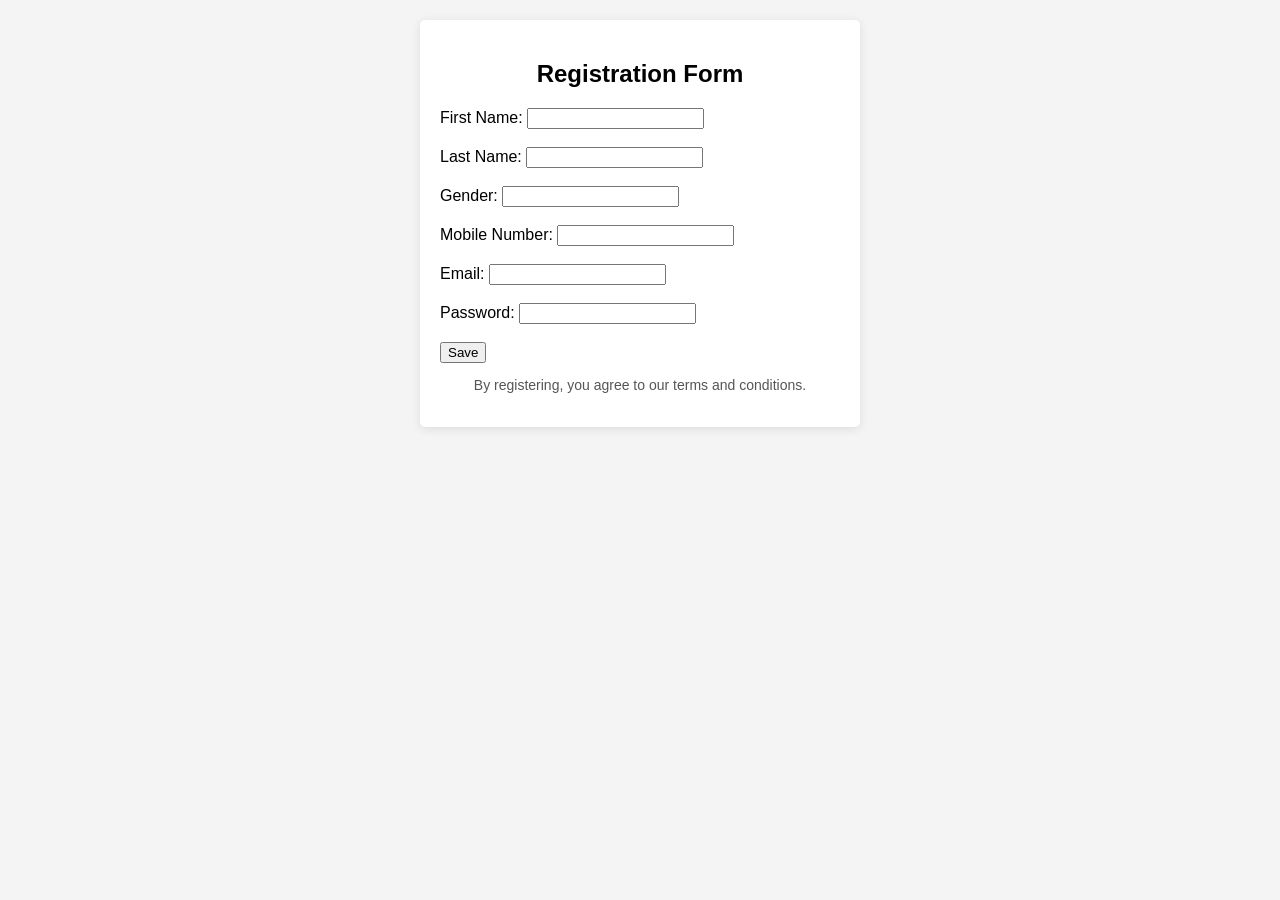
<file: Paricerna/backend/indexform.html>
<!DOCTYPE html>
<html lang="en">
<head>
    <meta charset="UTF-8">
    <meta name="viewport" content="width=device-width, initial-scale=1.0">
    <title>User Registration Form</title>
    <style>
        body {
            font-family: Arial, sans-serif;
            background-color: #f4f4f4;
            margin: 0;
            padding: 20px;
        }
        .form-container {
            background-color: #fff;
            padding: 20px;
            border-radius: 5px;
            box-shadow: 0 2px 10px rgba(0, 0, 0, 0.1);
            max-width: 400px;
            margin: auto;
        }
        .form-container h2 {
            text-align: center;
            margin-bottom: 20px;
        }
        .form-group {
            margin-bottom: 15px;
        }
        .form-group label {
            display: block;
            margin-bottom: 5px;
            font-weight: bold;
        }
        .form-group input,
        .form-group select {
            width: 100%;
            padding: 8px;
            border: 1px solid #ccc;
            border-radius: 4px;
        }
        .form-group input[type="submit"] {
            background-color: #F39C12;
            color: white;
            border: none;
            cursor: pointer;
            padding: 10px 15px;
            font-size: 16px;
        }
        .form-group input[type="submit"]:hover {
            background-color: #e68a00;
        }
        .form-container p {
            text-align: center;
            font-size: 14px;
            color: #555;
        }
    </style>
</head>
<body>

<div class="form-container">
    <h2>Registration Form</h2>
    <form action="indexform.php" method="POST">
        <label for="First_Name">First Name:</label>
        <input type="text" id="First_Name" name="First_Name" required><br><br>
    
        <label for="Last_Name">Last Name:</label>
        <input type="text" id="Last_Name" name="Last_Name" required><br><br>
    
        <label for="Gender">Gender:</label>
        <input type="text" id="Gender" name="Gender" required><br><br>
    
        <label for="Mobile_Number">Mobile Number:</label>
        <input type="text" id="Mobile_Number" name="Mobile_Number" required><br><br>
    
        <label for="Email">Email:</label>
        <input type="email" id="Email" name="Email" required><br><br>
    
        <label for="Password">Password:</label>
        <input type="password" id="Password" name="Password" required><br><br>
    
        <button type="submit" name="save">Save</button>
    </form>
    
    <p>By registering, you agree to our terms and conditions.</p>
</div>

</body>
</html>
</file>
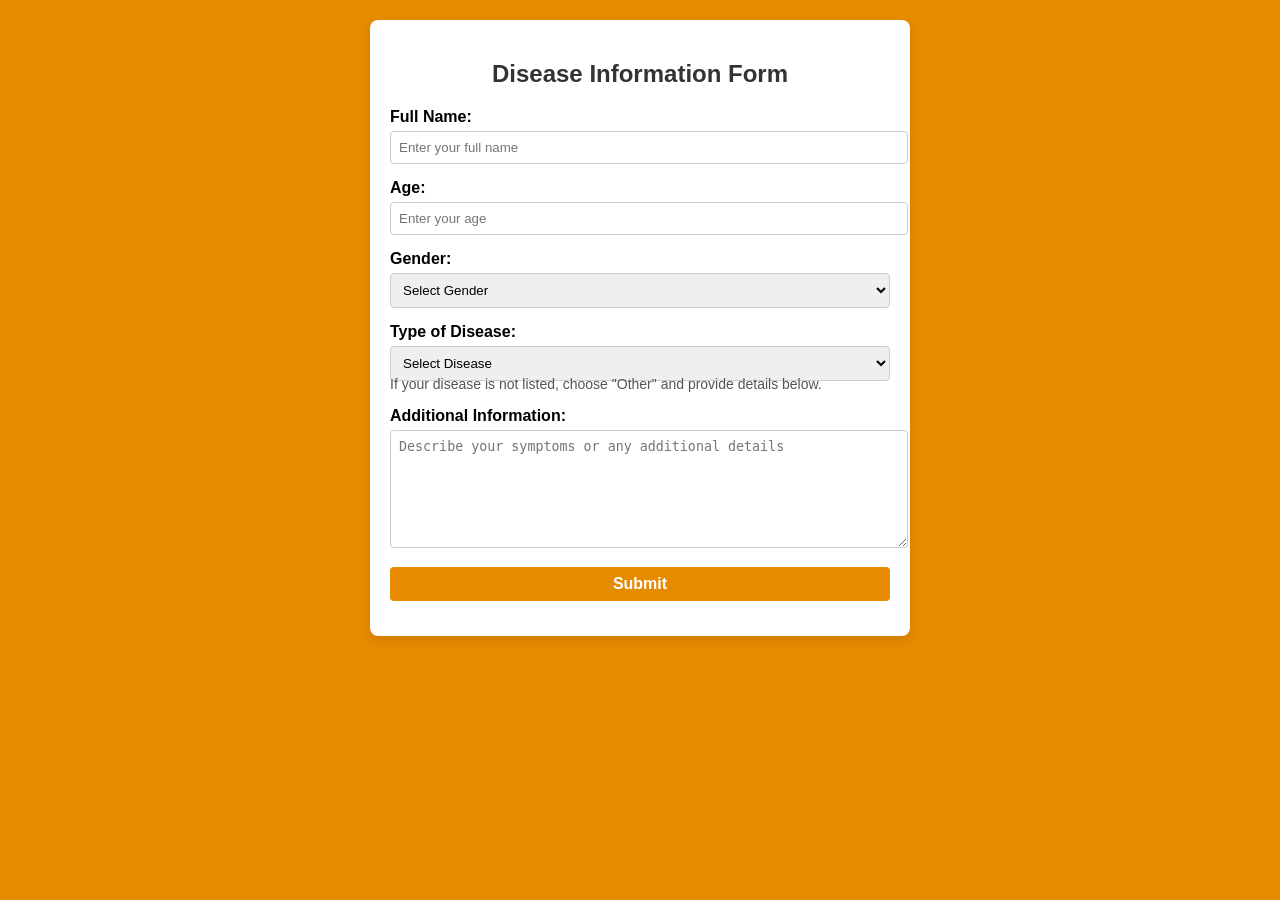
<file: Paricerna/frontend/disease.html>
<!DOCTYPE html>
<html lang="en">
<head>
    <meta charset="UTF-8">
    <meta name="viewport" content="width=device-width, initial-scale=1.0">
    <title>Disease Information Form</title>
    <style>
        /* General Styles */
        body {
            font-family: Arial, sans-serif;
            margin: 0;
            padding: 20px;
            background-color:  #e68a00;
        }

        .form-container {
            max-width: 500px;
            margin: auto;
            background: #fff;
            padding: 20px;
            border-radius: 8px;
            box-shadow: 0 4px 8px rgba(0, 0, 0, 0.1);
        }

        .form-container h2 {
            text-align: center;
            color: #333;
        }

        .form-group {
            margin-bottom: 15px;
        }

        .form-group label {
            display: block;
            font-weight: bold;
            margin-bottom: 5px;
        }

        .form-group input,
        .form-group select,
        .form-group textarea {
            width: 100%;
            padding: 8px;
            border: 1px solid #ccc;
            border-radius: 4px;
        }

        .form-group input[type="submit"] {
            background-color:  #e68a00;
            color: white;
            font-size: 16px;
            font-weight: bold;
            cursor: pointer;
            border: none;
        }

        .form-group input[type="submit"]:hover {
            background-color:  #e68a00;
        }

        .form-group textarea {
            resize: vertical;
            height: 100px;
        }

        .form-note {
            font-size: 14px;
            color: #555;
            margin-top: -5px;
        }
    </style>
</head>
<body>

<div class="form-container">
    <h2>Disease Information Form</h2>
    <form id="diseaseForm" action="index.html" method="post">
        <!-- Personal Information -->
        <div class="form-group">
            <label for="name">Full Name:</label>
            <input type="text" id="name" name="name" placeholder="Enter your full name" required>
        </div>
        
        <div class="form-group">
            <label for="age">Age:</label>
            <input type="number" id="age" name="age" placeholder="Enter your age" required>
        </div>

        <!-- Gender -->
        <div class="form-group">
            <label for="gender">Gender:</label>
            <select id="gender" name="gender" required>
                <option value="">Select Gender</option>
                <option value="male">Male</option>
                <option value="female">Female</option>
                <option value="other">Other</option>
            </select>
        </div>

        <!-- Disease Selection -->
        <div class="form-group">
            <label for="disease">Type of Disease:</label>
            <select id="disease" name="disease" required>
                <option value="">Select Disease</option>
                <option value="fever">Fever</option>
                <option value="diabetes">Diabetes</option>
                <option value="heart_disease">Heart Disease</option>
                <option value="asthma">Asthma</option>
                <option value="skin_infection">Skin Infection</option>
                <option value="other">Other</option>
            </select>
            <p class="form-note">If your disease is not listed, choose "Other" and provide details below.</p>
        </div>

        <!-- Additional Information -->
        <div class="form-group">
            <label for="additional-info">Additional Information:</label>
            <textarea id="additional-info" name="additional-info" placeholder="Describe your symptoms or any additional details"></textarea>
        </div>

        <!-- Submit Button -->
        <div class="form-group">
            <input type="submit" value="Submit">
        </div>
    </form>
</div>

<script>
    document.getElementById("diseaseForm").addEventListener("submit", function(event) {
        event.preventDefault(); // Prevent default submission
        alert("Your information has been submitted successfully! You will receive a mail in a couple of hours from our experts.");
        window.location.href = "index.html"; // Redirect to index.html
    });
</script>

</body>
</html>
</file>
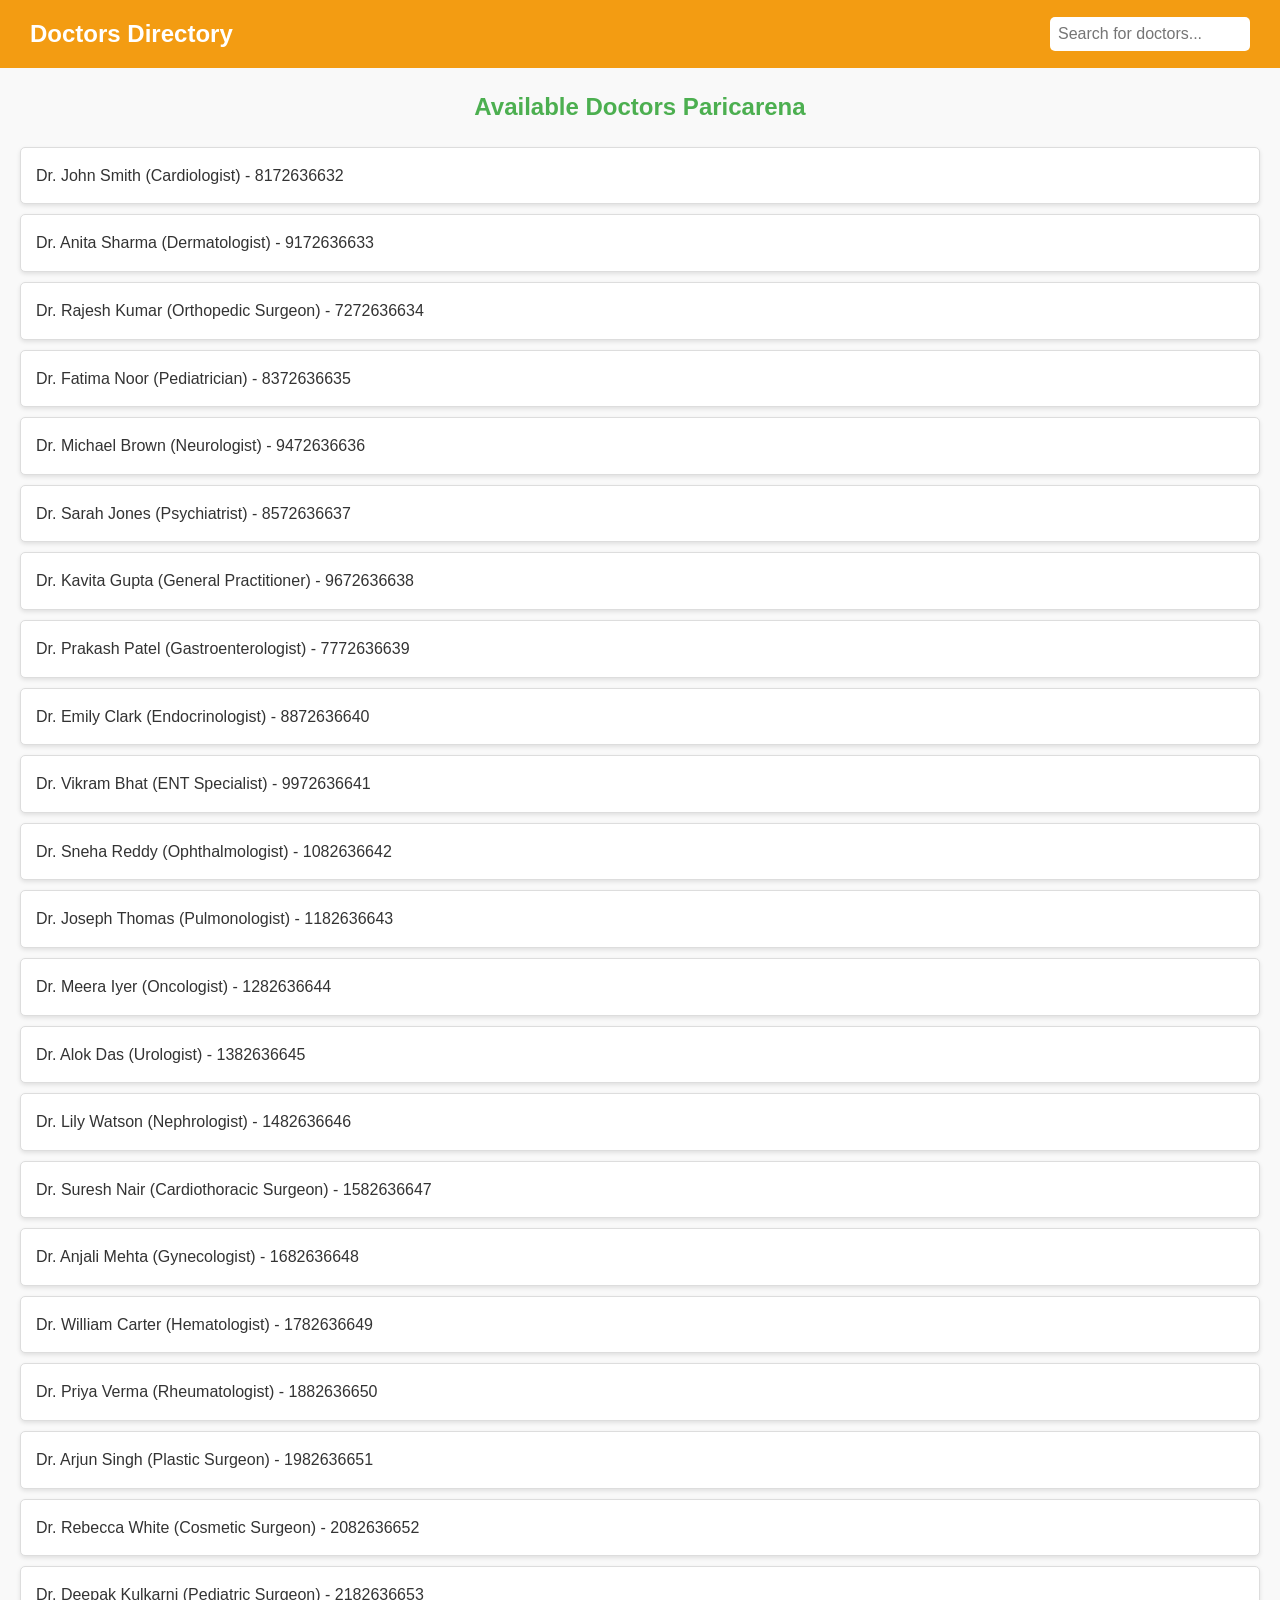
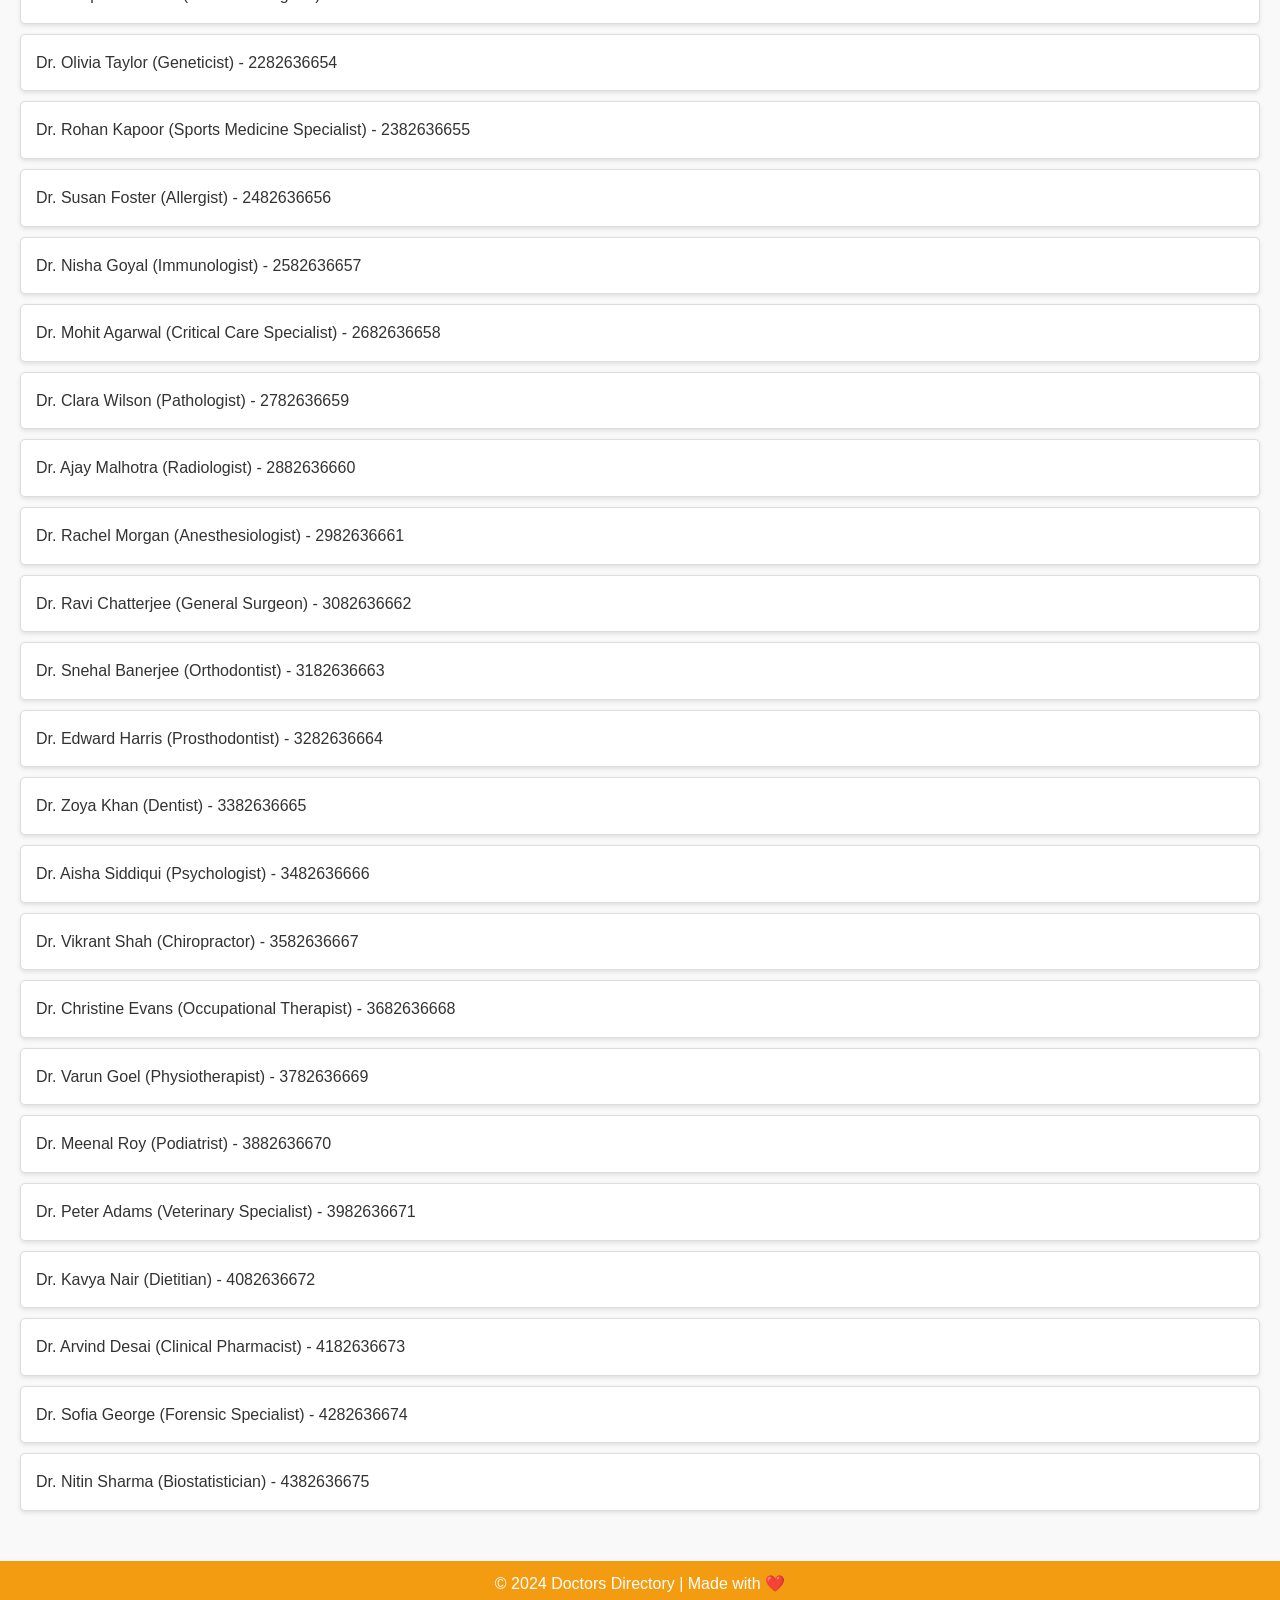
<file: Paricerna/frontend/doctor.html>
<!DOCTYPE html>
<html lang="en">
<head>
  <meta charset="UTF-8">
  <meta name="viewport" content="width=device-width, initial-scale=1.0">
  <title>Doctors Directory</title>
  <link rel="stylesheet" href="doctor.css">
</head>
<body>
  <header class="navbar">
    <div class="logo">Doctors Directory</div>
    <nav class="nav-links">
      <input type="text" id="search-box" placeholder="Search for doctors..." oninput="filterDoctors()">
    </nav>
  </header>

  <main>
    <section id="doctors-list">
      <h2>Available Doctors Paricarena</h2>
      <ul id="doctors">
        <li data-name="Dr. John Smith, Cardiologist, 8172636632">Dr. John Smith (Cardiologist) - 8172636632</li>
        <li data-name="Dr. Anita Sharma, Dermatologist, 9172636633">Dr. Anita Sharma (Dermatologist) - 9172636633</li>
        <li data-name="Dr. Rajesh Kumar, Orthopedic Surgeon, 7272636634">Dr. Rajesh Kumar (Orthopedic Surgeon) - 7272636634</li>
        <li data-name="Dr. Fatima Noor, Pediatrician, 8372636635">Dr. Fatima Noor (Pediatrician) - 8372636635</li>
        <li data-name="Dr. Michael Brown, Neurologist, 9472636636">Dr. Michael Brown (Neurologist) - 9472636636</li>
        <li data-name="Dr. Sarah Jones, Psychiatrist, 8572636637">Dr. Sarah Jones (Psychiatrist) - 8572636637</li>
        <li data-name="Dr. Kavita Gupta, General Practitioner, 9672636638">Dr. Kavita Gupta (General Practitioner) - 9672636638</li>
        <li data-name="Dr. Prakash Patel, Gastroenterologist, 7772636639">Dr. Prakash Patel (Gastroenterologist) - 7772636639</li>
        <li data-name="Dr. Emily Clark, Endocrinologist, 8872636640">Dr. Emily Clark (Endocrinologist) - 8872636640</li>
        <li data-name="Dr. Vikram Bhat, ENT Specialist, 9972636641">Dr. Vikram Bhat (ENT Specialist) - 9972636641</li>
        <li data-name="Dr. Sneha Reddy, Ophthalmologist, 1082636642">Dr. Sneha Reddy (Ophthalmologist) - 1082636642</li>
        <li data-name="Dr. Joseph Thomas, Pulmonologist, 1182636643">Dr. Joseph Thomas (Pulmonologist) - 1182636643</li>
        <li data-name="Dr. Meera Iyer, Oncologist, 1282636644">Dr. Meera Iyer (Oncologist) - 1282636644</li>
        <li data-name="Dr. Alok Das, Urologist, 1382636645">Dr. Alok Das (Urologist) - 1382636645</li>
        <li data-name="Dr. Lily Watson, Nephrologist, 1482636646">Dr. Lily Watson (Nephrologist) - 1482636646</li>
        <li data-name="Dr. Suresh Nair, Cardiothoracic Surgeon, 1582636647">Dr. Suresh Nair (Cardiothoracic Surgeon) - 1582636647</li>
        <li data-name="Dr. Anjali Mehta, Gynecologist, 1682636648">Dr. Anjali Mehta (Gynecologist) - 1682636648</li>
        <li data-name="Dr. William Carter, Hematologist, 1782636649">Dr. William Carter (Hematologist) - 1782636649</li>
        <li data-name="Dr. Priya Verma, Rheumatologist, 1882636650">Dr. Priya Verma (Rheumatologist) - 1882636650</li>
        <li data-name="Dr. Arjun Singh, Plastic Surgeon, 1982636651">Dr. Arjun Singh (Plastic Surgeon) - 1982636651</li>
        <li data-name="Dr. Rebecca White, Cosmetic Surgeon, 2082636652">Dr. Rebecca White (Cosmetic Surgeon) - 2082636652</li>
        <li data-name="Dr. Deepak Kulkarni, Pediatric Surgeon, 2182636653">Dr. Deepak Kulkarni (Pediatric Surgeon) - 2182636653</li>
        <li data-name="Dr. Olivia Taylor, Geneticist, 2282636654">Dr. Olivia Taylor (Geneticist) - 2282636654</li>
        <li data-name="Dr. Rohan Kapoor, Sports Medicine Specialist, 2382636655">Dr. Rohan Kapoor (Sports Medicine Specialist) - 2382636655</li>
        <li data-name="Dr. Susan Foster, Allergist, 2482636656">Dr. Susan Foster (Allergist) - 2482636656</li>
        <li data-name="Dr. Nisha Goyal, Immunologist, 2582636657">Dr. Nisha Goyal (Immunologist) - 2582636657</li>
        <li data-name="Dr. Mohit Agarwal, Critical Care Specialist, 2682636658">Dr. Mohit Agarwal (Critical Care Specialist) - 2682636658</li>
        <li data-name="Dr. Clara Wilson, Pathologist, 2782636659">Dr. Clara Wilson (Pathologist) - 2782636659</li>
        <li data-name="Dr. Ajay Malhotra, Radiologist, 2882636660">Dr. Ajay Malhotra (Radiologist) - 2882636660</li>
        <li data-name="Dr. Rachel Morgan, Anesthesiologist, 2982636661">Dr. Rachel Morgan (Anesthesiologist) - 2982636661</li>
        <li data-name="Dr. Ravi Chatterjee, General Surgeon, 3082636662">Dr. Ravi Chatterjee (General Surgeon) - 3082636662</li>
        <li data-name="Dr. Snehal Banerjee, Orthodontist, 3182636663">Dr. Snehal Banerjee (Orthodontist) - 3182636663</li>
        <li data-name="Dr. Edward Harris, Prosthodontist, 3282636664">Dr. Edward Harris (Prosthodontist) - 3282636664</li>
        <li data-name="Dr. Zoya Khan, Dentist, 3382636665">Dr. Zoya Khan (Dentist) - 3382636665</li>
        <li data-name="Dr. Aisha Siddiqui, Psychologist, 3482636666">Dr. Aisha Siddiqui (Psychologist) - 3482636666</li>
        <li data-name="Dr. Vikrant Shah, Chiropractor, 3582636667">Dr. Vikrant Shah (Chiropractor) - 3582636667</li>
        <li data-name="Dr. Christine Evans, Occupational Therapist, 3682636668">Dr. Christine Evans (Occupational Therapist) - 3682636668</li>
        <li data-name="Dr. Varun Goel, Physiotherapist, 3782636669">Dr. Varun Goel (Physiotherapist) - 3782636669</li>
        <li data-name="Dr. Meenal Roy, Podiatrist, 3882636670">Dr. Meenal Roy (Podiatrist) - 3882636670</li>
        <li data-name="Dr. Peter Adams, Veterinary Specialist, 3982636671">Dr. Peter Adams (Veterinary Specialist) - 3982636671</li>
        <li data-name="Dr. Kavya Nair, Dietitian, 4082636672">Dr. Kavya Nair (Dietitian) - 4082636672</li>
        <li data-name="Dr. Arvind Desai, Clinical Pharmacist, 4182636673">Dr. Arvind Desai (Clinical Pharmacist) - 4182636673</li>
        <li data-name="Dr. Sofia George, Forensic Specialist, 4282636674">Dr. Sofia George (Forensic Specialist) - 4282636674</li>
        <li data-name="Dr. Nitin Sharma, Biostatistician, 4382636675">Dr. Nitin Sharma (Biostatistician) - 4382636675</li>
      </ul>
    </section>
  </main>

  <footer>
    <p>&copy; 2024 Doctors Directory | Made with ❤️</p>
  </footer>

  <script src="doctor.js"></script>
</body>
</html>
</file>
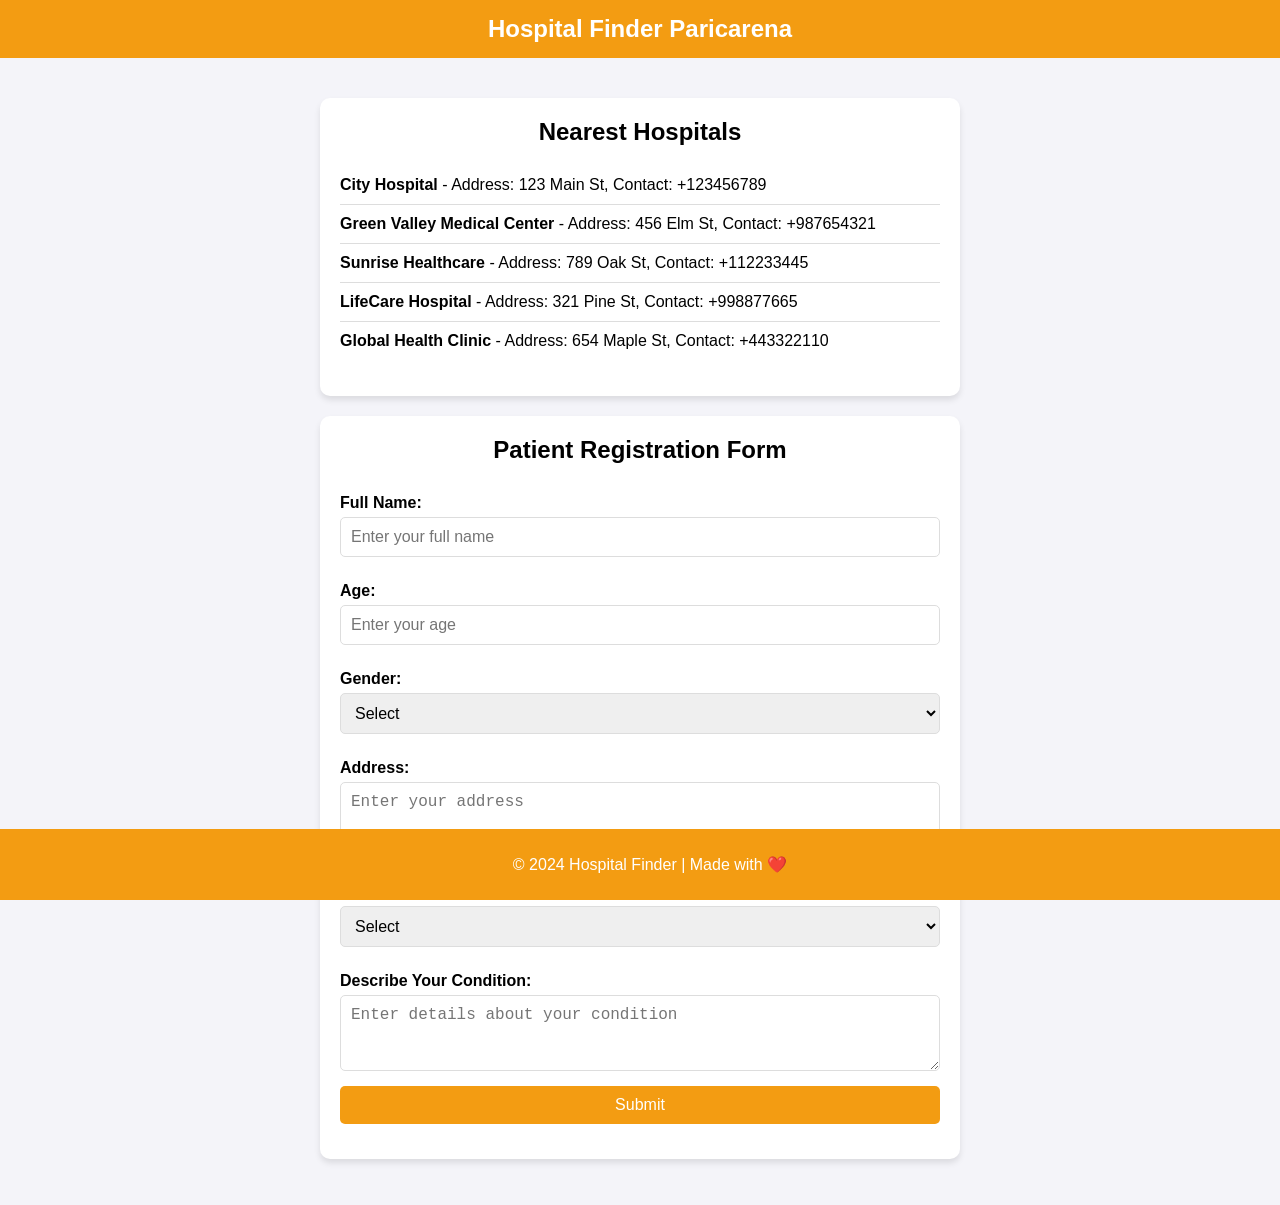
<file: Paricerna/frontend/hospital.html>
<!DOCTYPE html>
<html lang="en">
<head>
  <meta charset="UTF-8">
  <meta name="viewport" content="width=device-width, initial-scale=1.0">
  <title>Nearest Hospitals</title>
  <link rel="stylesheet" href="hospital.css">
</head>
<body>
  <header class="navbar">
    <div class="logo">Hospital Finder Paricarena</div>
  </header>

  <main>
    <section id="hospital-info">
      <h2>Nearest Hospitals</h2>
      <ul id="hospital-list">
        <li><strong>City Hospital</strong> - Address: 123 Main St, Contact: +123456789</li>
        <li><strong>Green Valley Medical Center</strong> - Address: 456 Elm St, Contact: +987654321</li>
        <li><strong>Sunrise Healthcare</strong> - Address: 789 Oak St, Contact: +112233445</li>
        <li><strong>LifeCare Hospital</strong> - Address: 321 Pine St, Contact: +998877665</li>
        <li><strong>Global Health Clinic</strong> - Address: 654 Maple St, Contact: +443322110</li>
      </ul>
    </section>

    <section id="patient-form">
      <h2>Patient Registration Form</h2>
      <form id="registration-form" action="index.html" method="post">
        <label for="name">Full Name:</label>
        <input type="text" id="name" name="name" required placeholder="Enter your full name">

        <label for="age">Age:</label>
        <input type="number" id="age" name="age" required placeholder="Enter your age">

        <label for="gender">Gender:</label>
        <select id="gender" name="gender" required>
          <option value="">Select</option>
          <option value="male">Male</option>
          <option value="female">Female</option>
          <option value="other">Other</option>
        </select>

        <label for="address">Address:</label>
        <textarea id="address" name="address" rows="3" required placeholder="Enter your address"></textarea>

        <label for="hospital">Choose a Hospital:</label>
        <select id="hospital" name="hospital" required>
          <option value="">Select</option>
          <option value="city-hospital">City Hospital</option>
          <option value="green-valley">Green Valley Medical Center</option>
          <option value="sunrise">Sunrise Healthcare</option>
          <option value="lifecare">LifeCare Hospital</option>
          <option value="global-health">Global Health Clinic</option>
        </select>

        <label for="condition">Describe Your Condition:</label>
        <textarea id="condition" name="condition" rows="3" placeholder="Enter details about your condition"></textarea>

        <button type="submit">Submit</button>
      </form>
    </section>
  </main>

  <footer>
    <p>&copy; 2024 Hospital Finder | Made with ❤️</p>
  </footer>

  <script src="hospital.js"></script>
</body>
</html>
</file>
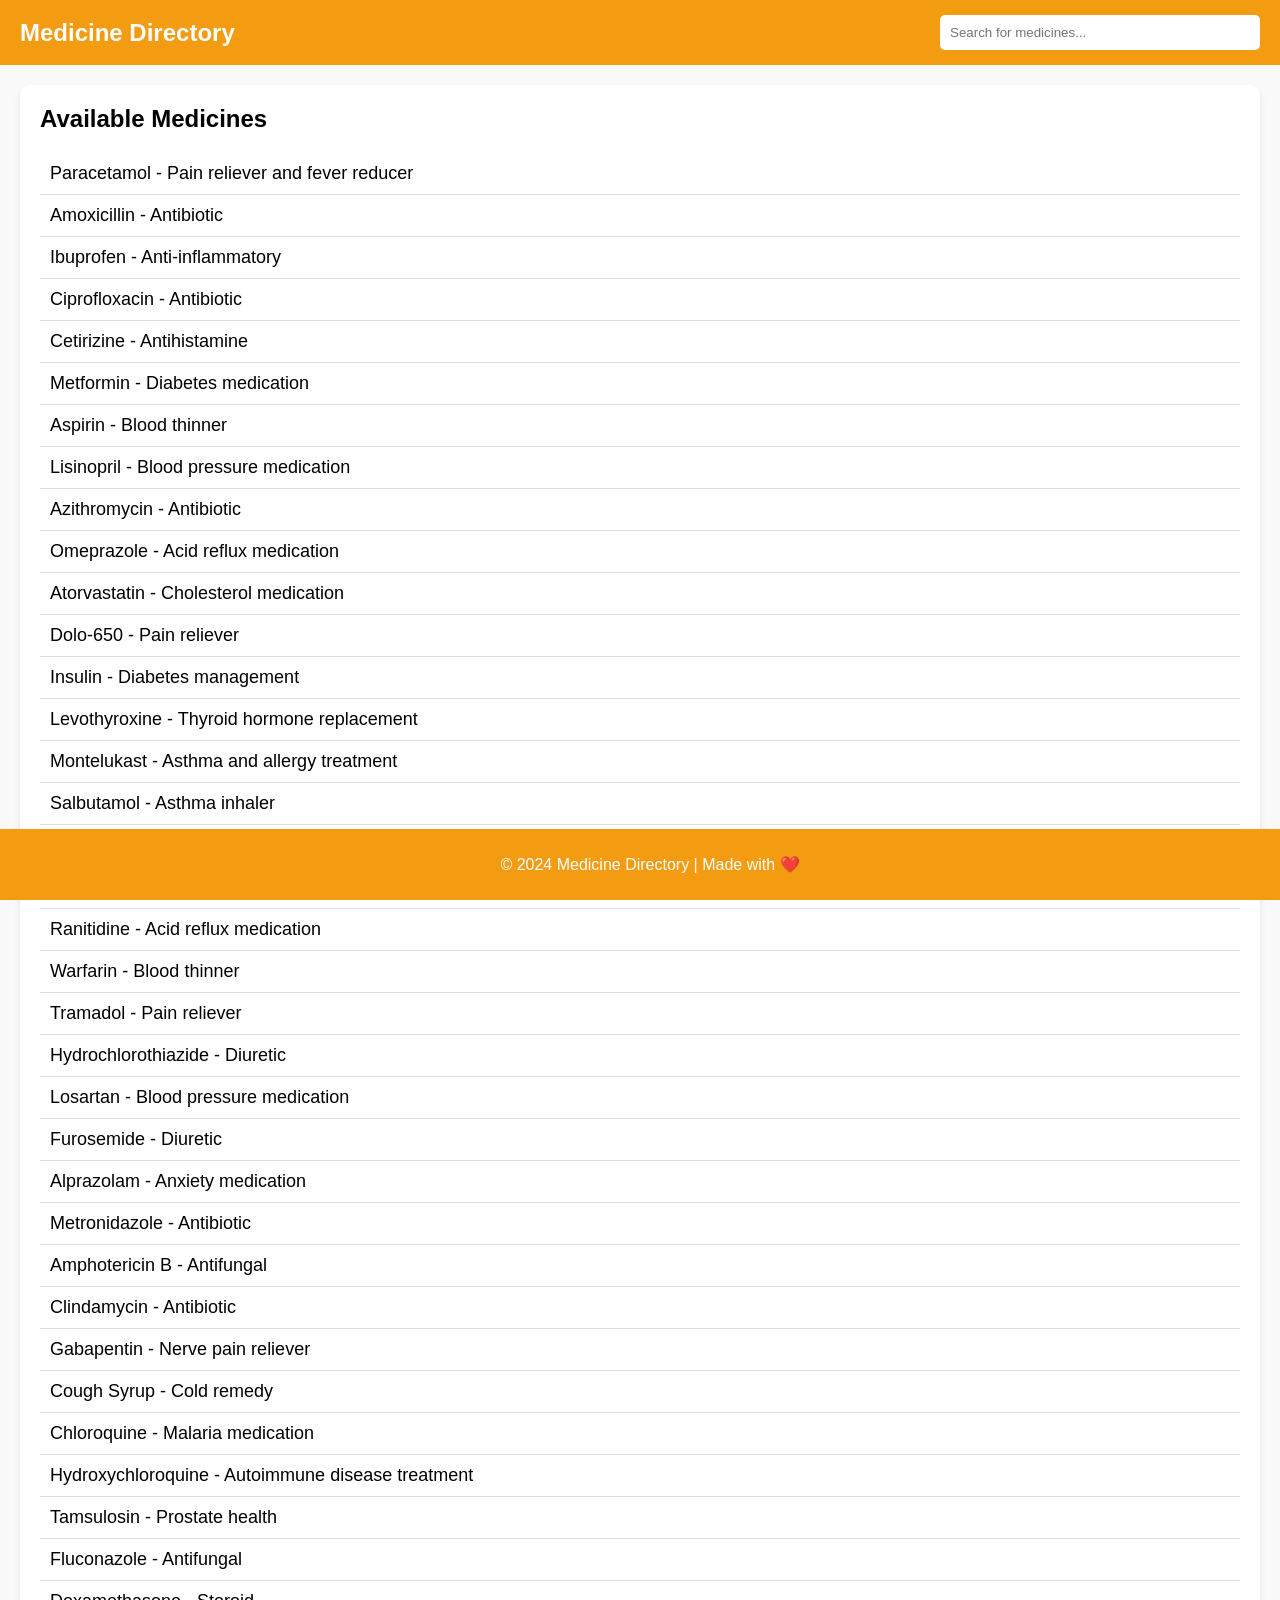
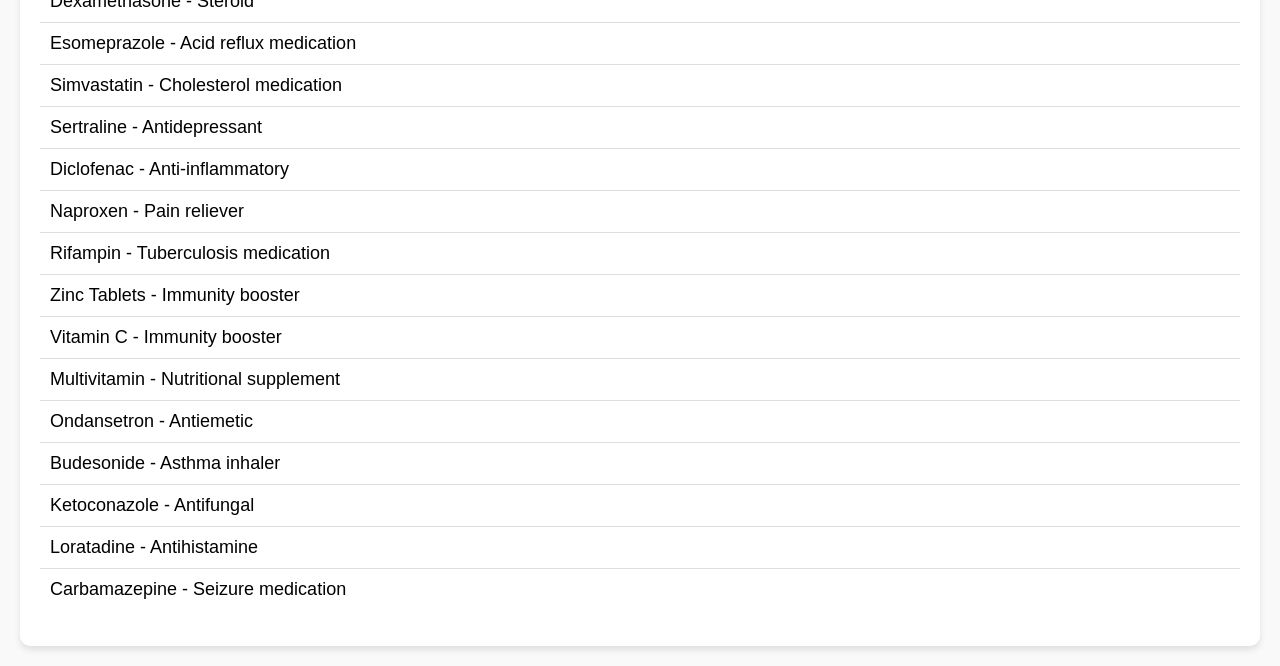
<file: Paricerna/frontend/medicines.html>
<!DOCTYPE html>
<html lang="en">
<head>
  <meta charset="UTF-8">
  <meta name="viewport" content="width=device-width, initial-scale=1.0">
  <title>Medicine Directory</title>
  <link rel="stylesheet" href="medicines.css">
</head>
<body>
  <header class="navbar">
    <div class="logo">Medicine Directory</div>
    <nav class="nav-links">
      <input type="text" id="search-box" placeholder="Search for medicines..." oninput="filterMedicines()">
    </nav>
  </header>

  <main>
    <section id="medicines-list">
      <h2>Available Medicines</h2>
      <ul id="medicines">
        <li data-name="Paracetamol">Paracetamol - Pain reliever and fever reducer</li>
        <li data-name="Amoxicillin">Amoxicillin - Antibiotic</li>
        <li data-name="Ibuprofen">Ibuprofen - Anti-inflammatory</li>
        <li data-name="Ciprofloxacin">Ciprofloxacin - Antibiotic</li>
        <li data-name="Cetirizine">Cetirizine - Antihistamine</li>
        <li data-name="Metformin">Metformin - Diabetes medication</li>
        <li data-name="Aspirin">Aspirin - Blood thinner</li>
        <li data-name="Lisinopril">Lisinopril - Blood pressure medication</li>
        <li data-name="Azithromycin">Azithromycin - Antibiotic</li>
        <li data-name="Omeprazole">Omeprazole - Acid reflux medication</li>
        <li data-name="Atorvastatin">Atorvastatin - Cholesterol medication</li>
        <li data-name="Dolo-650">Dolo-650 - Pain reliever</li>
        <li data-name="Insulin">Insulin - Diabetes management</li>
        <li data-name="Levothyroxine">Levothyroxine - Thyroid hormone replacement</li>
        <li data-name="Montelukast">Montelukast - Asthma and allergy treatment</li>
        <li data-name="Salbutamol">Salbutamol - Asthma inhaler</li>
        <li data-name="Prednisolone">Prednisolone - Steroid</li>
        <li data-name="Clopidogrel">Clopidogrel - Blood thinner</li>
        <li data-name="Ranitidine">Ranitidine - Acid reflux medication</li>
        <li data-name="Warfarin">Warfarin - Blood thinner</li>
        <li data-name="Tramadol">Tramadol - Pain reliever</li>
        <li data-name="Hydrochlorothiazide">Hydrochlorothiazide - Diuretic</li>
        <li data-name="Losartan">Losartan - Blood pressure medication</li>
        <li data-name="Furosemide">Furosemide - Diuretic</li>
        <li data-name="Alprazolam">Alprazolam - Anxiety medication</li>
        <li data-name="Metronidazole">Metronidazole - Antibiotic</li>
        <li data-name="Amphotericin B">Amphotericin B - Antifungal</li>
        <li data-name="Clindamycin">Clindamycin - Antibiotic</li>
        <li data-name="Gabapentin">Gabapentin - Nerve pain reliever</li>
        <li data-name="Cough Syrup">Cough Syrup - Cold remedy</li>
        <li data-name="Chloroquine">Chloroquine - Malaria medication</li>
        <li data-name="Hydroxychloroquine">Hydroxychloroquine - Autoimmune disease treatment</li>
        <li data-name="Tamsulosin">Tamsulosin - Prostate health</li>
        <li data-name="Fluconazole">Fluconazole - Antifungal</li>
        <li data-name="Dexamethasone">Dexamethasone - Steroid</li>
        <li data-name="Esomeprazole">Esomeprazole - Acid reflux medication</li>
        <li data-name="Simvastatin">Simvastatin - Cholesterol medication</li>
        <li data-name="Sertraline">Sertraline - Antidepressant</li>
        <li data-name="Diclofenac">Diclofenac - Anti-inflammatory</li>
        <li data-name="Naproxen">Naproxen - Pain reliever</li>
        <li data-name="Rifampin">Rifampin - Tuberculosis medication</li>
        <li data-name="Zinc Tablets">Zinc Tablets - Immunity booster</li>
        <li data-name="Vitamin C">Vitamin C - Immunity booster</li>
        <li data-name="Multivitamin">Multivitamin - Nutritional supplement</li>
        <li data-name="Ondansetron">Ondansetron - Antiemetic</li>
        <li data-name="Budesonide">Budesonide - Asthma inhaler</li>
        <li data-name="Ketoconazole">Ketoconazole - Antifungal</li>
        <li data-name="Loratadine">Loratadine - Antihistamine</li>
        <li data-name="Carbamazepine">Carbamazepine - Seizure medication</li>
      </ul>
    </section>
  </main>

  <footer>
    <p>&copy; 2024 Medicine Directory | Made with ❤️</p>
  </footer>

  <script src="medicines.js"></script>
</body>
</html>
</file>
<file: Paricerna/frontend/doctor.css>
/* General Reset */
* {
    margin: 0;
    padding: 0;
    box-sizing: border-box;
  }
  
  body {
    font-family: Arial, sans-serif;
    line-height: 1.6;
    background-color: #f9f9f9;
    color: #333;
  }
  
  /* Navigation Bar */
  .navbar {
    display: flex;
    justify-content: space-between;
    align-items: center;
    padding: 15px 30px;
    background-color: #F39C12;
    color: white;
  }
  
  .logo {
    font-size: 24px;
    font-weight: bold;
  }
  
  .nav-links {
    position: relative;
  }
  
  .nav-links input {
    padding: 8px;
    border-radius: 5px;
    border: none;
    outline: none;
    width: 200px;
    font-size: 16px;
  }
  
  /* Main Content */
  main {
    padding: 20px;
  }
  
  #doctors-list h2 {
    text-align: center;
    margin-bottom: 20px;
    color: #4CAF50;
  }
  
  #doctors {
    list-style: none;
    padding: 0;
  }
  
  #doctors li {
    padding: 15px;
    margin: 10px 0;
    background: white;
    border: 1px solid #ddd;
    border-radius: 5px;
    box-shadow: 0 2px 4px rgba(0, 0, 0, 0.1);
  }
  
  #doctors li:hover {
    background-color: #f1f1f1;
  }
  
  /* Footer */
  footer {
    text-align: center;
    padding: 10px;
    background-color: #F39C12;
    color: white;
    margin-top: 20px;
  }
</file>
<file: Paricerna/frontend/hospital.css>
body {
    font-family: Arial, sans-serif;
    margin: 0;
    padding: 0;
    background-color: #f4f4f9;
  }
  
  .navbar {
    background-color: #F39C12;
    color: white;
    padding: 15px 20px;
    text-align: center;
    font-size: 24px;
    font-weight: bold;
  }
  
  main {
    padding: 20px;
  }
  
  #hospital-info, #patient-form {
    background-color: white;
    padding: 20px;
    margin: 20px auto;
    border-radius: 10px;
    box-shadow: 0px 4px 6px rgba(0, 0, 0, 0.1);
    max-width: 600px;
  }
  
  h2 {
    text-align: center;
    margin-top: 0;
  }
  
  ul {
    list-style-type: none;
    padding: 0;
  }
  
  ul li {
    padding: 10px 0;
    border-bottom: 1px solid #ddd;
  }
  
  ul li:last-child {
    border-bottom: none;
  }
  
  form {
    display: flex;
    flex-direction: column;
  }
  
  label {
    margin: 10px 0 5px;
    font-weight: bold;
  }
  
  input, select, textarea, button {
    padding: 10px;
    margin-bottom: 15px;
    border: 1px solid #ddd;
    border-radius: 5px;
    font-size: 16px;
  }
  
  button {
    background-color: #F39C12;
    color: white;
    border: none;
    cursor: pointer;
  }
  
  button:hover {
    background-color: #F39C12;
  }
  
  footer {
    text-align: center;
    padding: 10px;
    background-color: #F39C12;
    color: white;
    position: fixed;
    bottom: 0;
    width: 100%;
  }
</file>
<file: Paricerna/frontend/medicines.css>
body {
    font-family: Arial, sans-serif;
    margin: 0;
    padding: 0;
    background-color: #f9f9f9;
  }
  
  .navbar {
    background-color: #F39C12;
    color: white;
    padding: 15px 20px;
    display: flex;
    justify-content: space-between;
    align-items: center;
  }
  
  .logo {
    font-size: 24px;
    font-weight: bold;
  }
  
  .nav-links input {
    padding: 10px;
    border: none;
    border-radius: 5px;
    width: 300px;
  }
  
  main {
    padding: 20px;
  }
  
  #medicines-list {
    background-color: white;
    padding: 20px;
    border-radius: 10px;
    box-shadow: 0px 4px 6px rgba(0, 0, 0, 0.1);
  }
  
  #medicines-list h2 {
    margin-top: 0;
  }
  
  #medicines {
    list-style-type: none;
    padding: 0;
  }
  
  #medicines li {
    padding: 10px;
    border-bottom: 1px solid #ddd;
    font-size: 18px;
  }
  
  #medicines li:last-child {
    border-bottom: none;
  }
  
  footer {
    text-align: center;
    padding: 10px;
    background-color: #F39C12;
    color: white;
    position: fixed;
    bottom: 0;
    width: 100%;
  }
</file>
